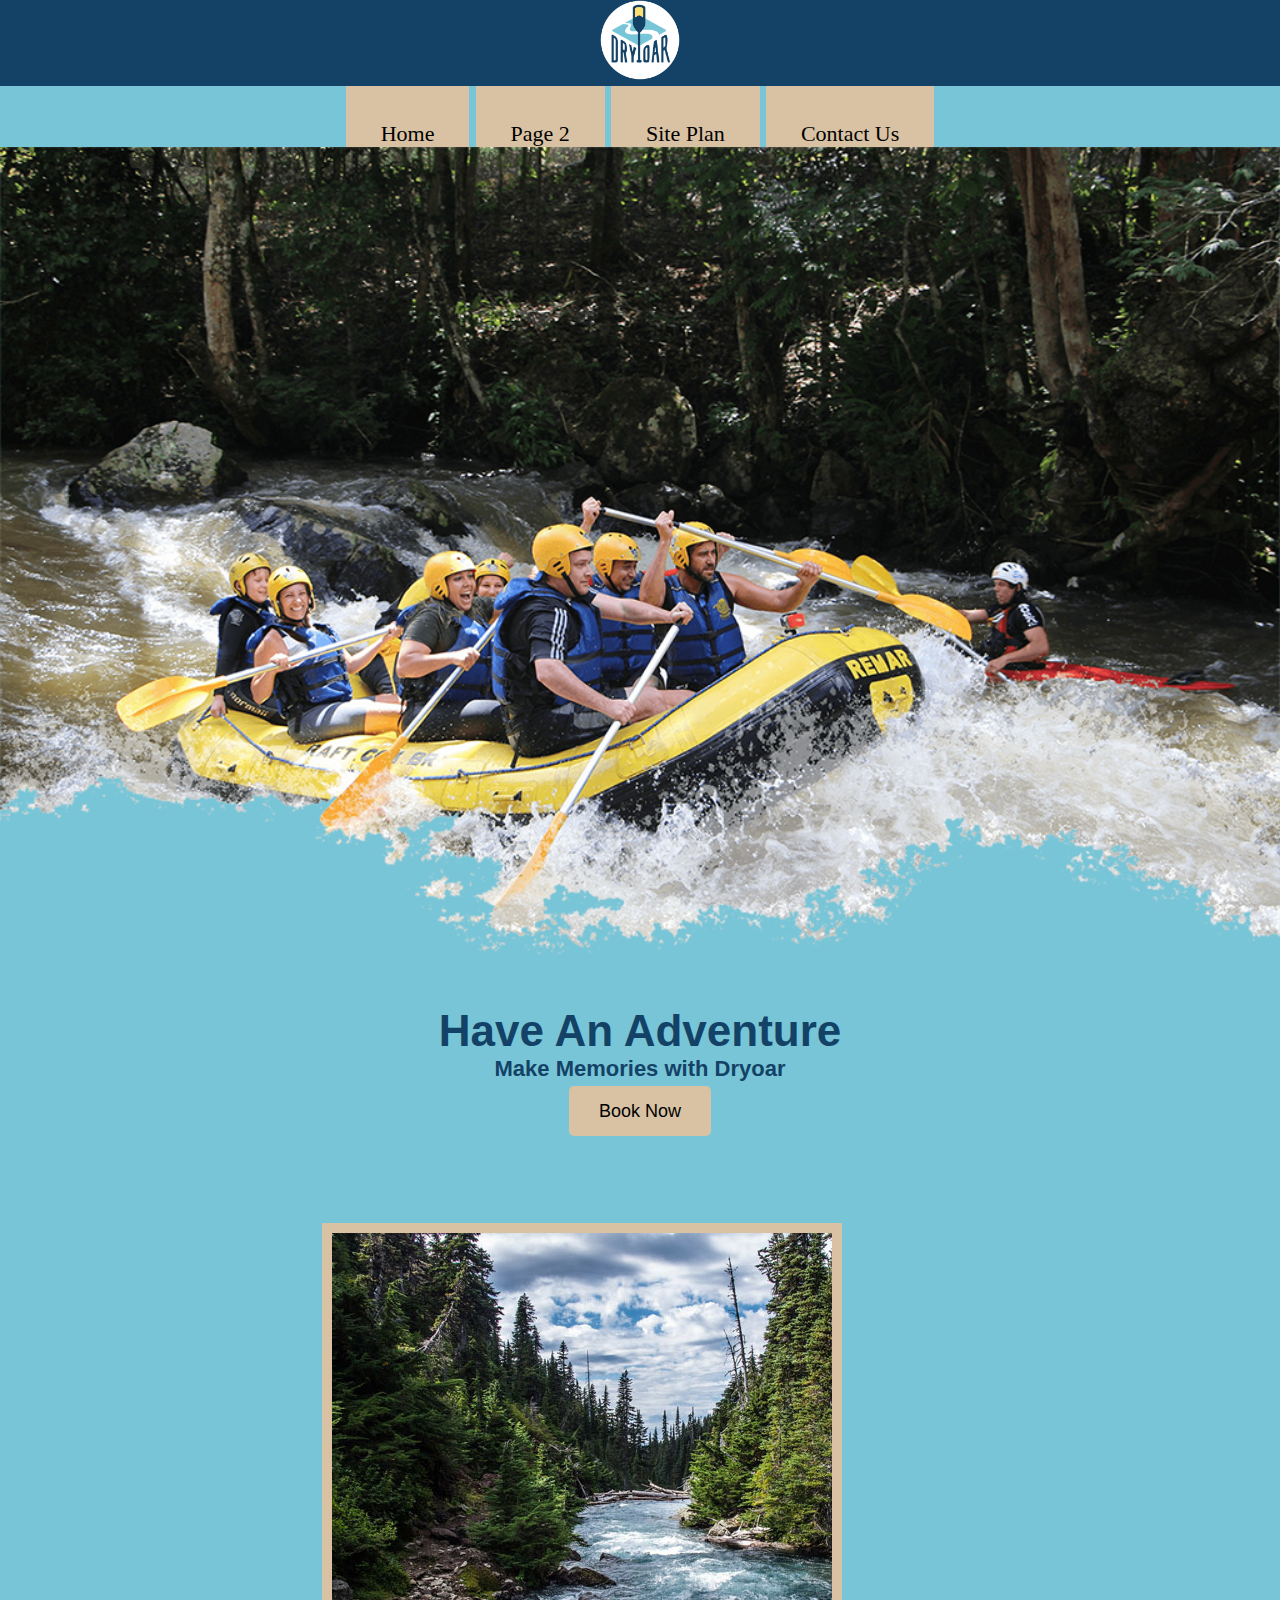
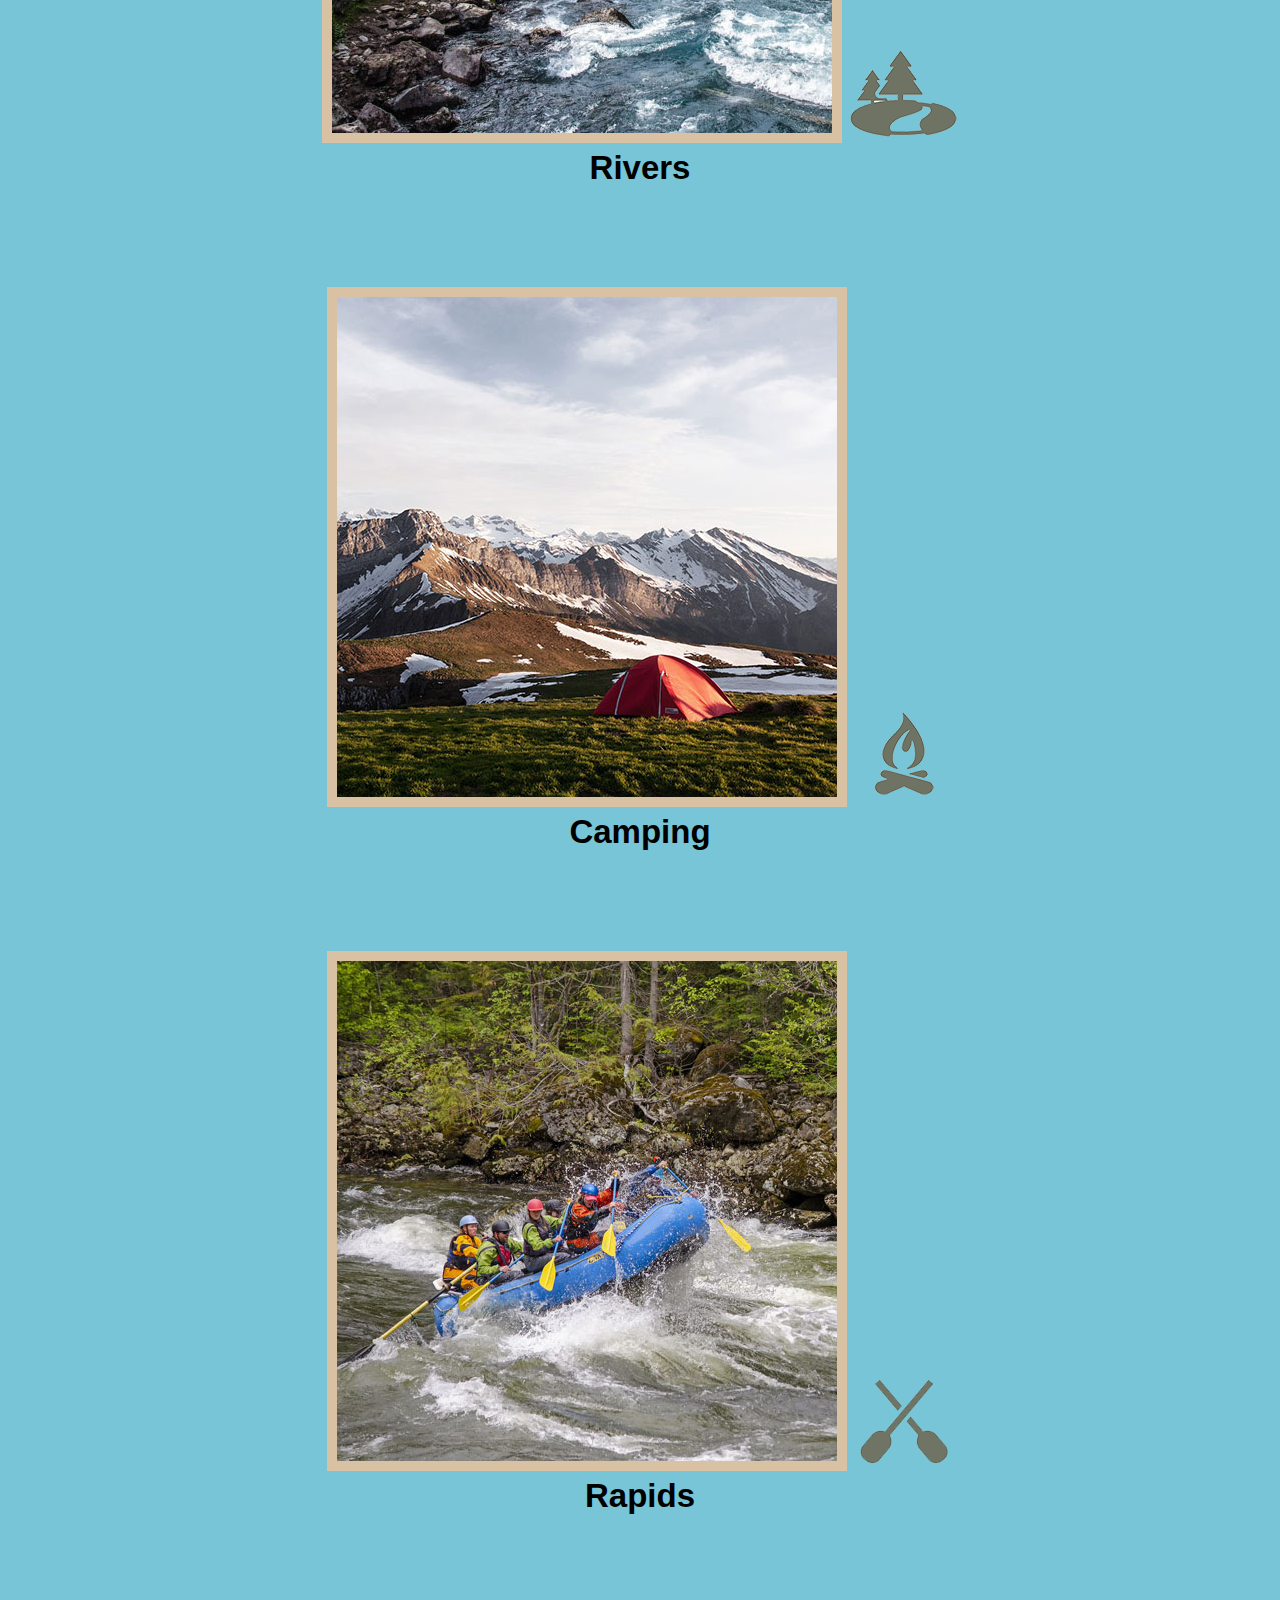
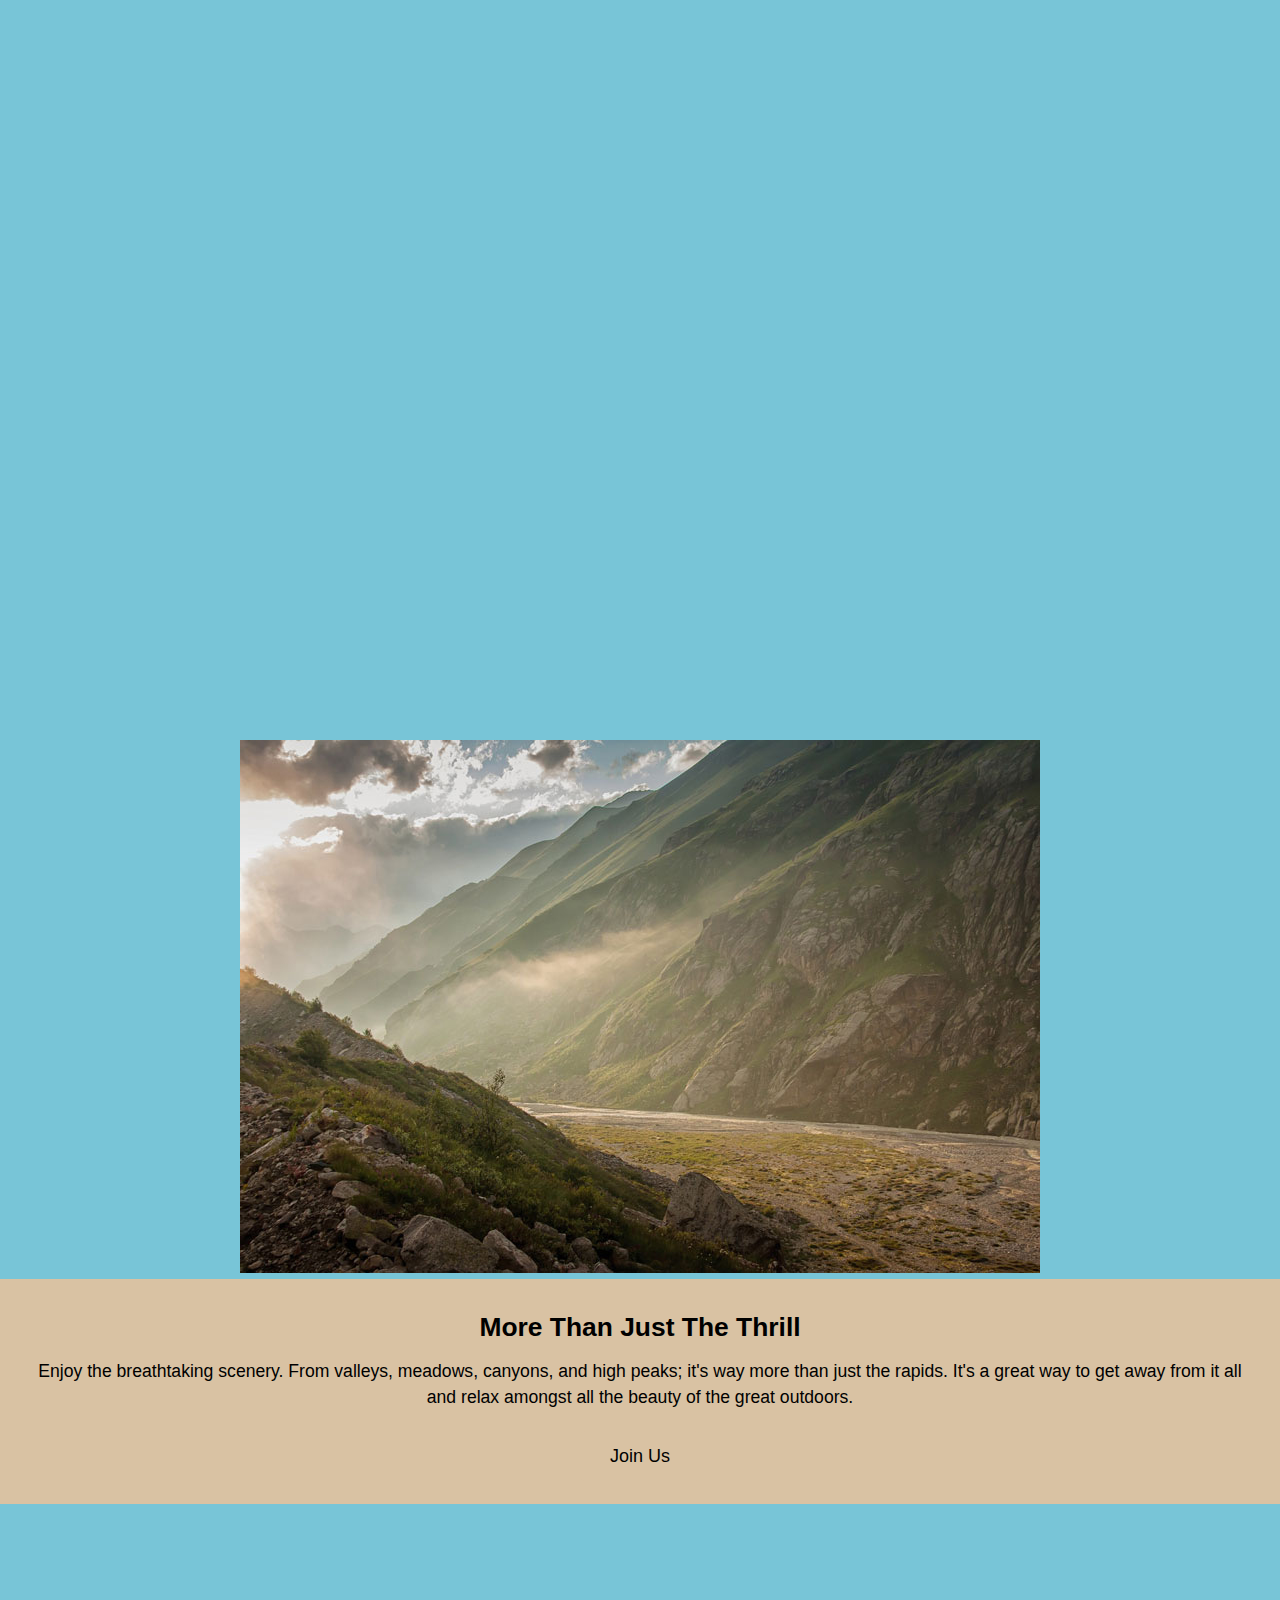
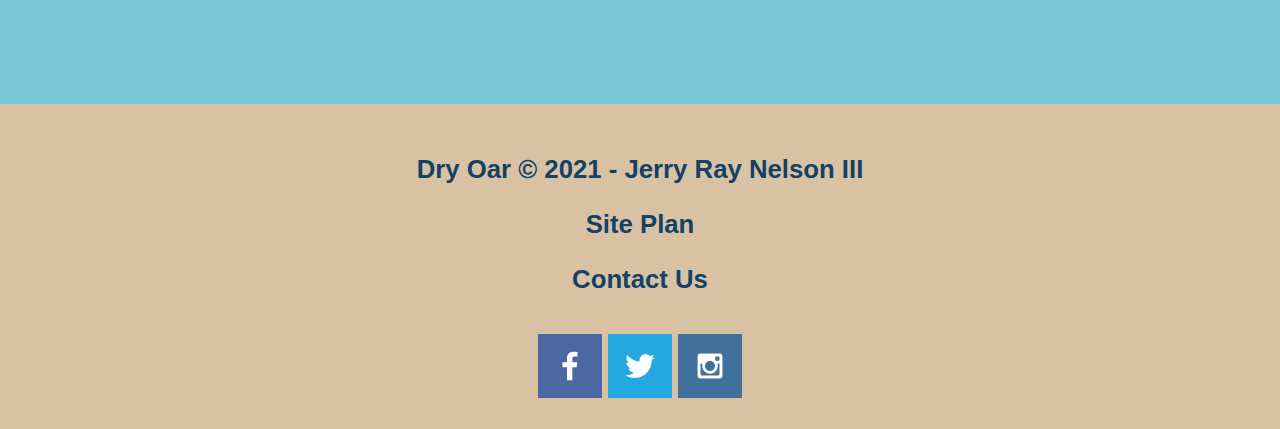
<file: wwr/index.html>
<!DOCTYPE html>
<html lang="en">
<head>
     <link rel="stylesheet" href="styles/index.css">
     <meta charset="UTF-8">
     <meta http-equiv="X-UA-Compatible" content="IE=edge">
     <meta name="viewport" content="width=device-width, initial-scale=1.0">
     <meta http-equiv='cache-control' content='no-cache'> 
     <meta http-equiv='expires' content='0'> 
     <meta http-equiv='pragma' content='no-cache'>
     <title>Home Page</title>
</head>
<body>
     <header>
          <a id="logo_link" href="index.html"><img class="logo" src="Images/logo.png" alt="Dry Oar Logo"></a>
     </header>
     <nav>
          <a href="index.html">Home</a>
          <a href="#">Page 2</a>
          <a href="site-plan-rafting.html">Site Plan</a>
          <a href="contactus.html">Contact Us</a>
     </nav>
     <div id="hero-box">
          <img id="hero-img" src="Images/hero.png" alt="People Enjoying White Water Rafting">
     </div>
     <section id="hero-msg">
          <h1 class="home-title">Have An Adventure</h1>
          <h4>Make Memories with Dryoar</h4>
          <div class="button-box">
               <a class="book" href="rates.html">Book Now</a>
          </div>
     </section>
     <main class="home-grid">
          <section class="rivers-card">
               <img class="card-img" src="Images/rivers.jpg" alt="river in forest">
               <img class="icon" src="Images/river_icon.png" alt="river icon">
               <h2>Rivers</h2>
           </section>
           <section class="camping-card">
               <img class="card-img" src="Images/camping.jpg" alt="tent in mountains">
               <img class="icon" src="Images/fire_icon.png" alt="fire icon">
               <h2>Camping</h2>
           </section>
           <section class="rapids-card">
               <img class="card-img" src="Images/rapids.jpg" alt="rafting boat">
               <img class="icon" src="Images/oars.png" alt="oars icon">
               <h2>Rapids</h2>
           </section>
           <div id="background"></div>
           <img class="mountains" src="Images/mountains.jpg" alt="Misty mountains">
           <section class="msg">
               <h2>More Than Just The Thrill</h2>
               <p>Enjoy the breathtaking scenery. From valleys, meadows, canyons, and high peaks; it's way more than just the rapids. It's a great way to get away from it all and relax amongst all the beauty of the great outdoors. </p>
               <a class='join' href="rivers.html">Join Us</a>
           </section>
     </main>
     <footer>
          <h3>Dry Oar &copy; 2021 - Jerry Ray Nelson III</h3>
          <h3><a href="site-plan-rafting.html">Site Plan</a></h3>
          <h3><a href="contactus.html">Contact Us</a></h3>
          <div class="social">
              <a href="https://facebook.com" target="_blank">
                  <img src="Images/facebook.png" alt="fb icon">
              </a>
              <a href="https://twitter.com" target="_blank">
                  <img src="Images/twitter.png" alt="twitter icon">
              </a>
              <a href="https://instagram.com" target="_blank">
                  <img src="Images/instagram.png" alt="instagram icon">
              </a>
          </div>
      </footer>
</body>
</html>
</file>
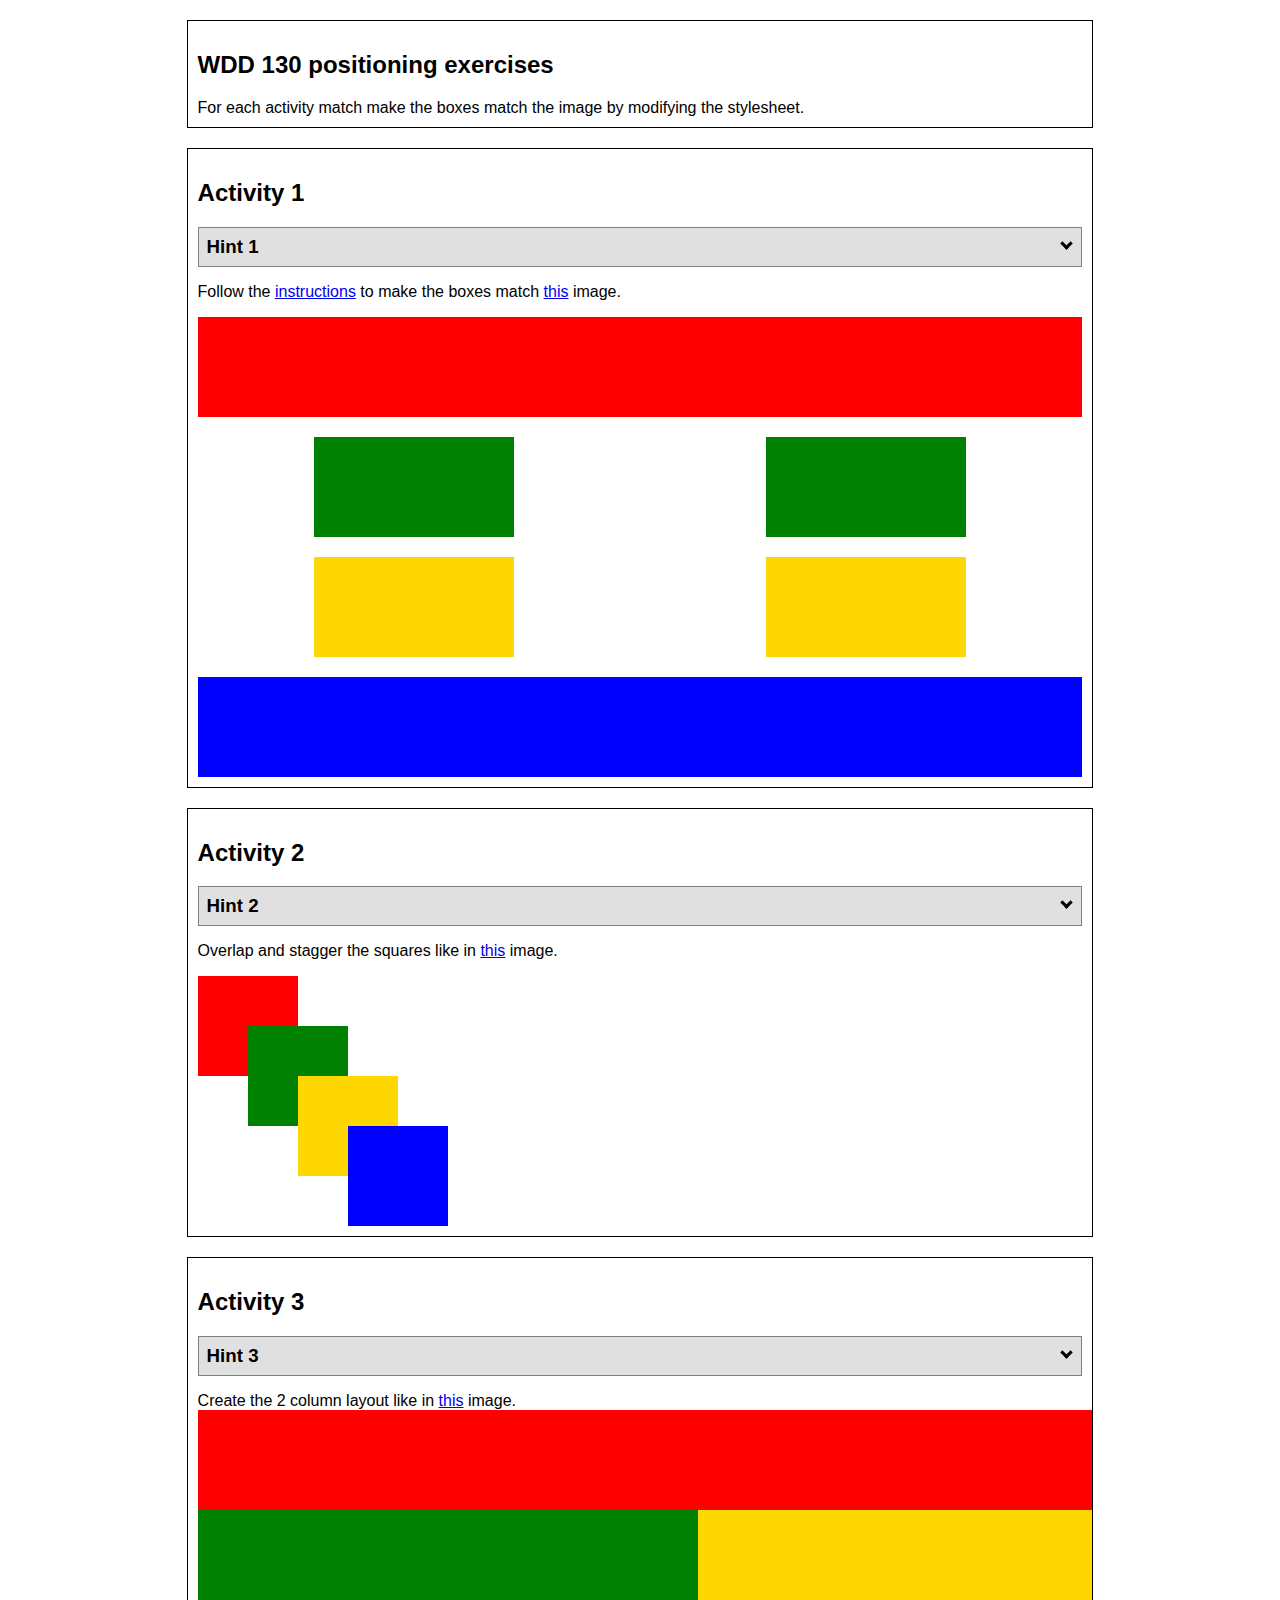
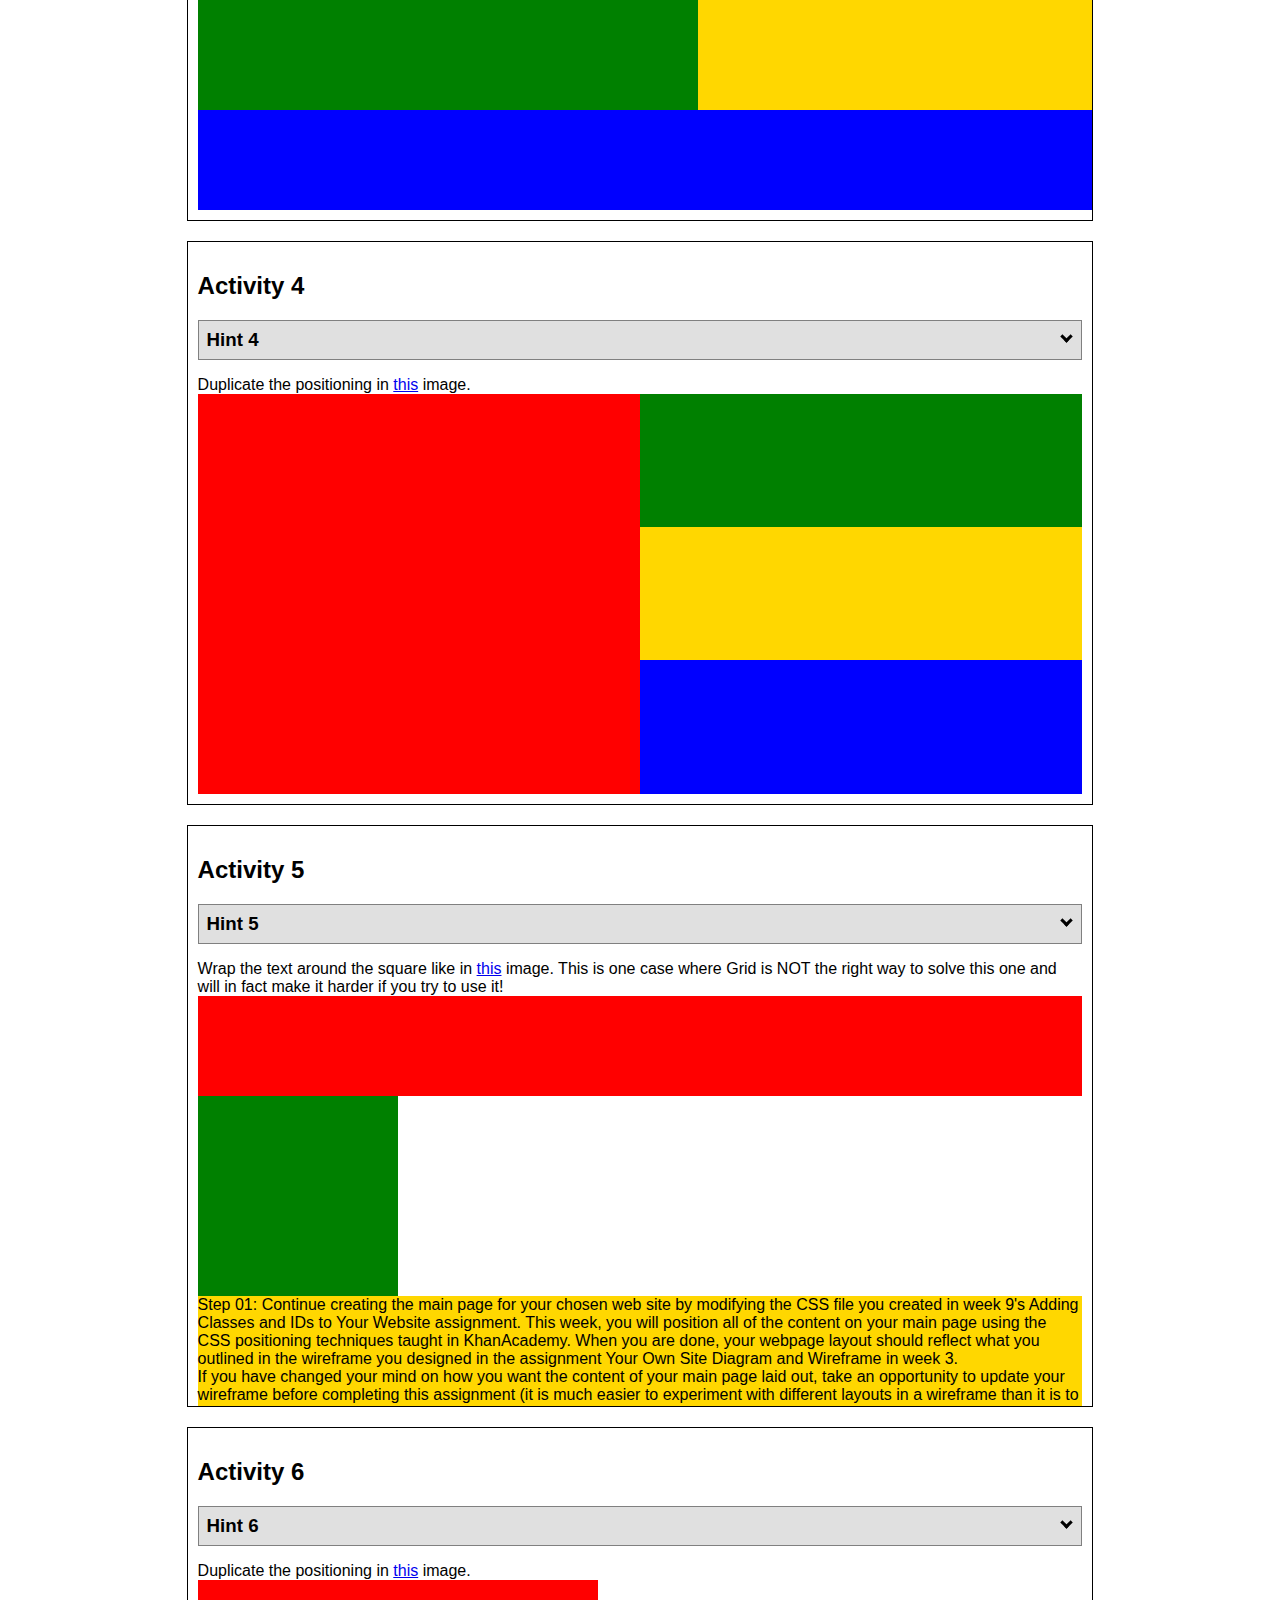
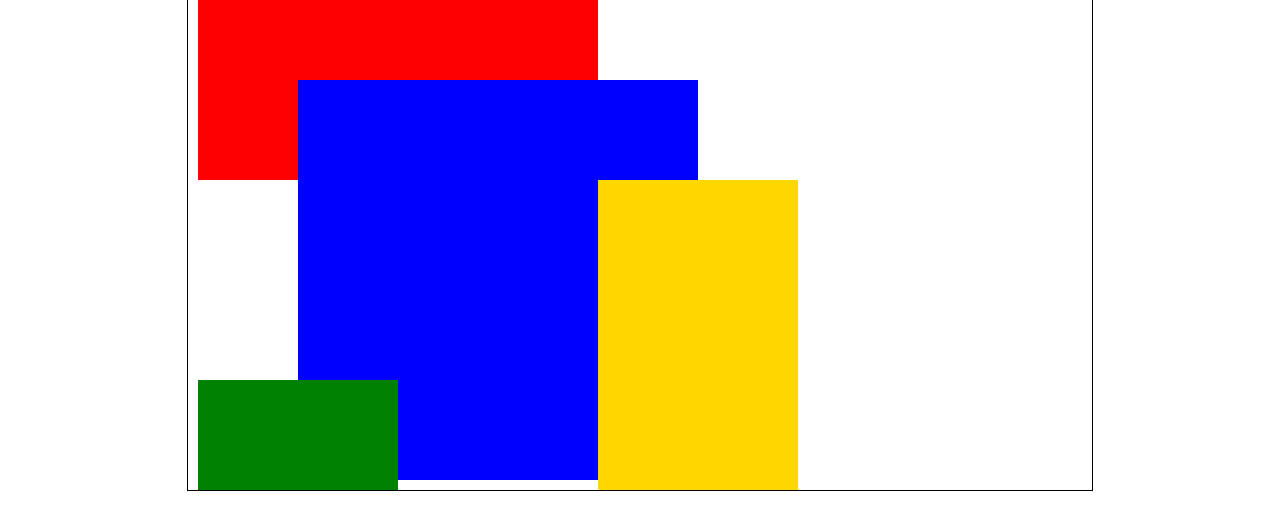
<file: wwr/positioning.html>
<!DOCTYPE html>
<html lang="en">
  <head>
    <!-- HTML - Name: positioning.html -->
    <title>Positioning Activity</title>
    <link rel="stylesheet" type="text/css" href="positionstyles.css" />
  </head>
  <body>
    <div class="activity">
      <h2>WDD 130 positioning exercises</h2>
      For each activity match make the boxes match the image by modifying the stylesheet.</div>
    <div class="activity">
      <h2>Activity 1</h2>
      <section class="hint"><input type="checkbox" ><i></i> <h3>Hint 1</h3><div><p>Check out the <a href="https://byui-wdd.github.io/wdd130/activities/w06-css-positioning.html" target="_blank">activity instructions</a> in Ilearn!</p></div></section>
      <p>Follow the <a href="https://byui-wdd.github.io/wdd130/activities/w06-css-positioning.html" target="_blank">instructions</a> to make the boxes match  <a href="https://byui-wdd.github.io/wdd130/images/example1.png" target="_blank">this</a> image.</p>
      <div class="content1" >
        <div class="red1" ></div>
        <div class="green1" ></div>
        <div class="green1" ></div>
        <div class="yellow1"></div>
        <div class="yellow1"></div>
        <div class="blue1"></div>
      </div>
    </div>
    <div class="activity">
      <h2>Activity 2</h2>
      <section class="hint"><input type="checkbox" > <h3>Hint 2</h3><i></i><div><p>Remember that the best way to shift elements around slightly on the page is with Margins.  You could also use Grid.  Either would work for this. If you choose margin, you can use a <em>negative</em> margin. (ie margin-top: -20px;)</p><h4>Properties used:</h4><ul><li>margin-top, margin-left</li><li>...or...</li><li>grid-template-columns: 50px 50px 50px 50px 50px </li></ul></div></section>
      <p>Overlap and stagger the squares like in <a href="https://byui-wdd.github.io/wdd130/images/example2.png" target="_blank">this</a> image.</p>
      <div class="content2" >
        <div class="red2" ></div>
        <div class="green2" ></div>
        <div class="yellow2"></div>
        <div class="blue2"></div>
      </div>
    </div>
    <div class="activity">
      <h2>Activity 3</h2>
      <section class="hint"><input type="checkbox" > <h3>Hint 3</h3><i></i><div><p>This one is going to be best solved with CSS Grid. Remember to make the boxes the right width first...then start moving them around. </p><h4>Properties used:</h4><ul><li>display:grid;</li><li>grid-template-columns:</li><li>grid-column-gap:</li>
        <li>grid-column:</li>  </ul></div></section>
      Create the 2 column layout like in <a href="https://byui-wdd.github.io/wdd130/images/example3.png" target="_blank">this</a>  image.
      <div class="content3" >
        <div class="red3" ></div>
        <div class="green3" ></div>
        <div class="yellow3"></div>
        <div class="blue3"></div>
      </div>
    </div>
    <div class="activity">
      <h2>Activity 4</h2>
      <section class="hint"><input type="checkbox" > <h3>Hint 4</h3><i></i><div><p>For the others we have been primarily concerned with width. For this one you will need to adjust height as well. </p><h4>Properties used:</h4><ul><li>display:grid;</li><li>grid-template-columns:</li><li>grid-row:</li></ul></div></section>
      Duplicate the positioning in <a href="https://byui-wdd.github.io/wdd130/images/example4.png" target="_blank">this</a> image. 
      <div class="content4" >
        <div class="red4" ></div>
        <div class="green4" ></div>
        <div class="yellow4"></div>
        <div class="blue4"></div>
      </div>
    </div>

    <div class="activity">
      <h2>Activity 5</h2>
      <section class="hint"><input type="checkbox" > <h3>Hint 5</h3><i></i><div><p>Grid is <strong>not</strong> the right way to do this.  In fact there is only one way to really do that...and that is with float. Remember that we float the thing we want the text to wrap around.  Also remember to start by making all the shapes the right size and shape.</p><h4>Properties used:</h4><ul><li>float: left;</li></ul></div></section>
      Wrap the text around the square like in <a href="https://byui-wdd.github.io/wdd130/images/example5.png" target="_blank">this</a> image. This is one case where Grid is NOT the right way to solve this one and will in fact make it harder if you try to use it!
      <div class="content5" >
        <div class="red5" ></div>
        <div class="green5" ></div>
        <div class="yellow5">Step 01: Continue creating the main page for your chosen web site by modifying the CSS file you created in week 9's Adding Classes and IDs to Your Website assignment. This week, you will position all of the content on your main page using the CSS positioning techniques taught in KhanAcademy. When you are done, your webpage layout should reflect what you outlined in the wireframe you designed in the assignment Your Own Site Diagram and Wireframe in week 3. <br />
          If you have changed your mind on how you want the content of your main page laid out, take an opportunity to update your wireframe before completing this assignment (it is much easier to experiment with different layouts in a wireframe than it is to do so by modifying the CSS). Also, if you find that you are having trouble with using CSS positioning, feel free to review the concepts at the learn layout site: http://learnlayout.com/. You should be able to apply these principles to your site. For futher help, refer back to the Max Design site used in the beginning of the course for an example of how to implement your site design.</div>
        <div class="blue5"></div>
      </div>
    </div>
    <div class="activity">
      <h2>Activity 6</h2>
      <section class="hint"><input type="checkbox" > <h3>Hint 6</h3><i></i><div><p>This one is all about visualizing the grid behind the layout. If you are having a hard time doing that first: all the sizes are even multiples of 100, and second here is another example with the lines drawn: <a href="https://byui-wdd.github.io/wdd130/images/example6-hint.png" target="_blank">example 6 with lines</a>. For this one you will find it easiest if you use px for the column width. You can also use <kbd>z-index</kbd> to control the element layering.    </p><h4>Properties used:</h4><ul><li>display:grid;</li><li>grid-template-columns:</li><li>grid-column:</li><li>grid-row:</li><li><a href="https://www.w3schools.com/cssref/pr_pos_z-index.asp" target="_blank">z-index:</a></li></ul></div></section>
      Duplicate the positioning in <a href="https://byui-wdd.github.io/wdd130/images/example6.png" target="_blank">this</a> image.
      <div class="content6" >
        <div class="red6" ></div>
        <div class="green6" ></div>
        <div class="yellow6"></div>
        <div class="blue6"></div>
      </div>
    </div>
  </body>
</html>
</file>
<file: wwr/styles/index.css>
:root{
     --heading-font: "IM Fell French Canon SC";
     --paragraph-font: Lato, Helvetica, sans-serif;
}
div {
     max-width: 1600px;
     margin:0 auto;
}
nav a{
     max-width: 1600px;
     margin:0 auto;
     background-color: #d9c2a3;
     color: black;
     text-decoration: none;
     font-family: var(--heading-font);
     padding: 35px;
}
#hero-msg h1{
     max-width: 1600px;
     margin:0 auto;
     color: rgba(19, 66, 102, 255);
}
#hero-msg h4{
     max-width: 1600px;
     margin:0 auto;
     color: rgba(19, 66, 102, 255);
     padding-bottom: 15px;
}
.buttonbox{
     max-width: 1600px;
     margin:0 auto;
}
main section{
     max-width: 1600px;
     margin:0 auto;
}
#background{
     height: 725px;
     background-color: rgba(120, 197, 215, 255);
}
body{
     background-color: rgba(120, 197, 215, 255);
     font-family: var(--paragraph-font);
     font-size: 22px;
     margin: 0;
     padding: 0;
     text-align: center;
}
header{
     background-color: rgba(19, 66, 102, 255);
     margin-bottom: 35px;
}
nav a:hover{
     background-color: rgba(252, 225, 114, 255);
}
.book{
     background-color: #d9c2a3;
     color: black;
     text-decoration: none;
     font-size: 18px;
     padding: 15px 30px;
     margin-top: 50px;
     border-radius: 5px;
}
.join{
     background-color: #d9c2a3;
     color: black;
     text-decoration: none;
     font-size: 18px;
     padding: 15px 30px;
     margin-top: 50px;
     border-radius: 5px;
}
.book:hover{
     background-color: rgba(252, 225, 114, 255);
}
.join:hover{
     background-color: rgba(252, 225, 114, 255);
}
.msg{
     background-color: #d9c2a3;
     font-size: .8em;
     line-height: 1.5em;
     padding: 35px;
}
footer{
     background-color: #d9c2a3;
     padding: 25px 50px;
     margin-top: 200px;
}
.home-title{
     color: rgba(19, 66, 102, 255);
     font-size: 2em;
     margin-top: 10px;
}
footer a{
     color:rgba(19, 66, 102, 255);
     text-decoration: none;
}
footer h3{
     color:rgba(19, 66, 102, 255);
}
footer a:hover{
     background-color: rgba(252, 225, 114, 255);
     color: black;
}
.logo{
     width: 80px;
}
#hero-img{
     width: 100%;
}
h2{
     margin: 0;
}
#logo_link{
     padding-top: 5px;
}
.icon{
     padding-top: 10px;
}
.msg p{
     padding-bottom: 15px;
}
footer .social img{
     padding-top: 15px;
}
.rivers-card{
     margin: 100px 0;
}
.camping-card{
     margin: 100px 0;
}
.rapids-card{
     margin: 100px 0;
}
.card-img{
     border: 10px solid #d9c2a3;
}
main section img{
     box-sizing: border-box;
}
</file>
<file: wwr/positionstyles.css>
/* CSS - Name: "positionstyles.css" */
/* Activity 1 styles */
.content1 {
  /* This is the parent of the activity 1 boxes. */
  display: grid;
  grid-template-columns: 1fr 1fr;
  justify-items: center;
  grid-gap: 20px;

}
.red1 { 
  width: 100%; 
  height: 100px; 
  background-color: red; 
  grid-column: 1/3;

} 
.green1 {
  width: 200px; 
  height: 100px; 
  background-color: green; 

} 
.yellow1 {
  width: 200px; 
  height: 100px; 
  background-color: gold; 
} 
.blue1 {
  width: 100%; 
  height: 100px; 
  background-color: blue;
  grid-column: 1/3;
  
} 
/* Activity 2 styles */ 
.content2 {
  /* This is the parent of the activity 2 boxes. */
}
.red2 {
  width: 100px; 
  height: 100px; 
  background-color: red; 
} 
.green2 { 
  width: 100px; 
  height: 100px; 
  background-color: green; 
  margin-top: -50px;
  margin-left: 50px;
} 
.yellow2 {
  width: 100px; 
  height: 100px; 
  background-color: gold; 
  margin-top: -50px;
  margin-left: 100px;
} 
.blue2 {
  width: 100px; 
  height: 100px; 
  background-color: blue; 
  margin-top: -50px;
  margin-left: 150px;
} 
/* Activity 3 styles */ 
.content3 {
  /* This is the parent of the activity 3 boxes. */
  display: grid;
  grid-template-columns: 1fr 1fr;

}
.red3 {
  width: 100%; 
  height: 100px; 
  background-color: red; 
  grid-column: 1/3;
} 
.green3 {
  width: 500px; 
  height: 200px; 
  background-color: green;
  justify-self: left;
} 
.yellow3 {
  width: 500px; 
  height: 200px; 
  background-color: gold; 
  justify-self: right;
  margin-right: 0px;
} 
.blue3 {
  width: 100%;
  height: 100px; 
  background-color: blue; 
  grid-column: 1/3;
} 
/* Activity 4 styles */ 
.content4 {
  /* This is the parent of the activity 4 boxes. */
  height: 400px;
  display: grid;
  grid-template-columns: 1fr 1fr;
}
.red4 {
  width: 100%; 
  height: 400px; 
  background-color: red; 
  grid-column: 1;
  grid-row: 1/4;
  justify-self: center;
} 
.green4 {
  width: 100%; 
  height: 133px; 
  background-color: green; 
  grid-column: 2;
} 
.yellow4 {
  width: 100%; 
  height: 133px; 
  background-color: gold; 
  grid-column: 2;
} 
.blue4 {
  width: 100%; 
  height: 134px; 
  background-color: blue; 
  grid-column: 2;
} 
/* Activity 5 styles */ 
.content5 {
  /* This is the parent of the activity 5 boxes. */
  height: 400px;
}
.red5 { 
  width: 100%; 
  height: 100px; 
  background-color: red; 
} 
.green5 { 
  width: 200px; 
  height: 200px; 
  background-color: green;

} 
.yellow5 {
  width: 100%; 
  height: 300px; 
  background-color: gold; 

} 
.blue5 {
  width: 100%; 
  height: 100px; 
  background-color: blue; 
} 
/* Activity 6 styles */ 
.content6 {
  /* This is the parent of the activity 6 boxes. */
}
.red6 {
  width: 400px; 
  height: 200px; 
  background-color: red; 
  justify-self: left;
  z-index: 0;
} 
.green6 {
  width: 200px; 
  height: 200px; 
  background-color: green; 
  margin-top: 200px;
  z-index: 2;
  position: relative;
} 
.yellow6 {
  width: 200px; 
  height: 400px; 
  background-color: gold; 
  margin-top: -400px;
  margin-left: 400px;
  z-index: 2;
  position: relative;
} 
.blue6 {
  width: 400px; 
  height: 400px; 
  background-color: blue; 
  margin-top: -500px;
  margin-left: 100px;
  z-index: 1;
  position: relative;
} 


/* Do not make any changes below here */
.activity {
  width: 70%; 
  margin: 20px auto; 
  font-family: Arial, sans-serif; 
  border: 1px solid black; 
  padding: 10px; 
  clear:both; 
  overflow: auto;
} 

.hint {
  border: 1px solid grey;
  background: #e0e0e0;
  padding: .5em;
  position: relative;
  margin: 1em 0;
}
.hint h3 {
  margin: 0;
}
.hint:hover {
  background: #d0d0d0;
}
.hint > div {
  display: none;
}

.hint input[type=checkbox] {
  position: absolute;
  width: 100%;
  height: 100%;
  opacity: 0;
  z-index: 1;
  cursor: pointer;
}

.hint input[type=checkbox]:checked ~ div {
  display: block;
}

.hint i {
  position: absolute;
  transform: translate(-6px, 0);
  margin-top: 16px;
  right: 10px;
  top: -3px;
}
.hint i:before, .hint i:after {
  content: "";
  position: absolute;
  background-color: black;
  width: 3px;
  height: 9px;
}
.hint i:before {
  transform: translate(2px, 0) rotate(45deg);
}
.hint i:after {
  transform: translate(-2px, 0) rotate(-45deg);
}

.hint input[type=checkbox]:checked ~ i:before {
  transform: translate(-2px, 0) rotate(45deg);
}
.hint input[type=checkbox]:checked ~ i:after {
  transform: translate(2px, 0) rotate(-45deg);
}
.hint a {
  position: relative;
  z-index: 1;
}
</file>
